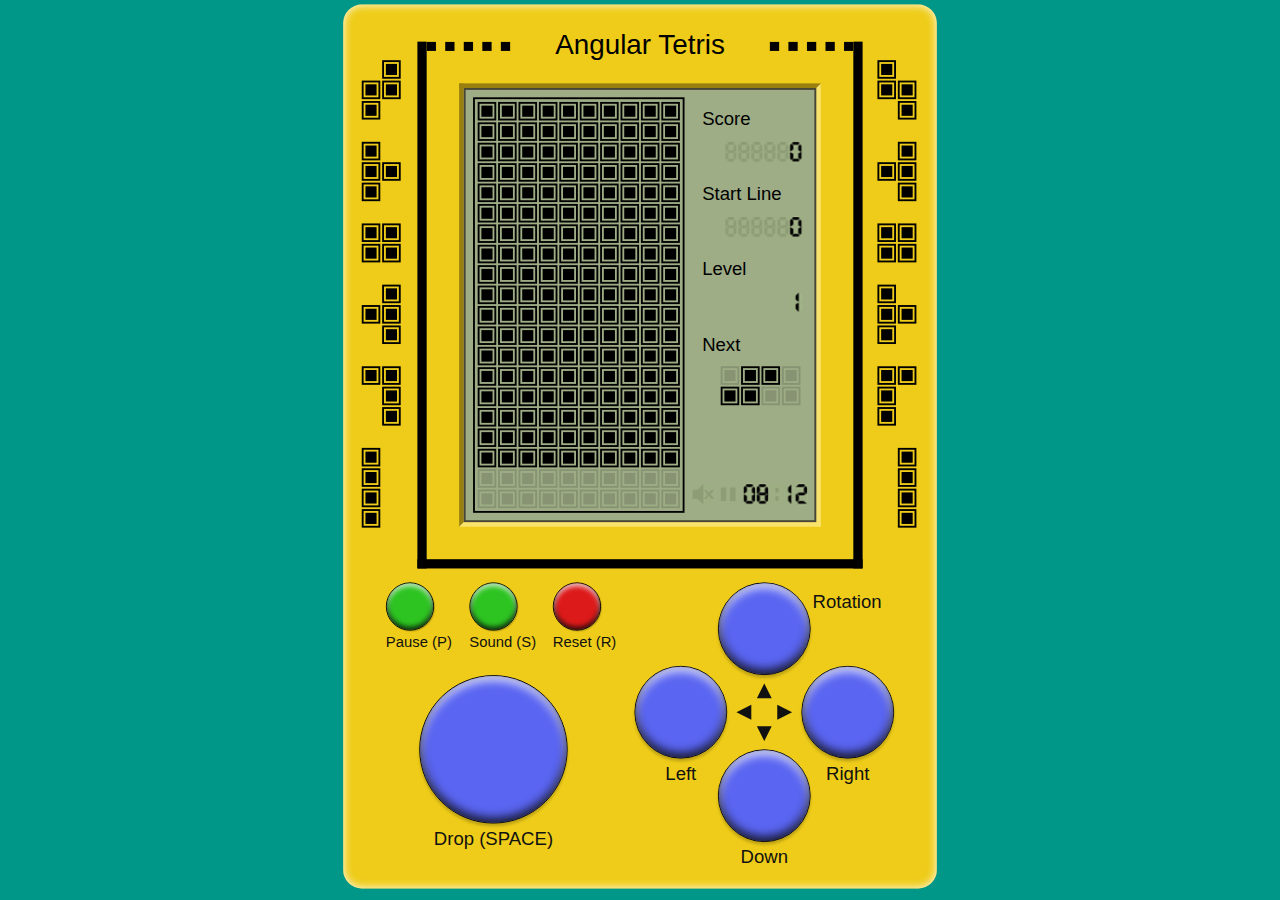
<file: index.html>
<!doctype html>
<html lang="en">
  <!--
  Project: Angular Tetris
  Author: Trung Vo (trungk18@gmail.com)
  Homepage: https://github.com/trungk18/angular-tetris
  -----
  Last Modified: Thursday, 23rd July 2020 8:22:33 am
  Modified By: Trung Vo (trungk18@gmail.com>)
  -----
  Copyright 2020 Trung Vo
  -->
  <head>
    <meta charset="utf-8">
    <title>Angular Tetris built with Akita - by trung18</title>
    <base href="angular-tetris">    <script>(function () { var w = parseInt(window.screen.width), s = w / 640, u = navigator.userAgent.toLowerCase(), m = '<meta name="viewport" content="width=640,'; if (/android (\d+\.\d+)/.test(u)) { if (parseFloat(RegExp.$1) > 2.3) m += 'minimum-scale=' + s + ',maximum-scale=' + s + ','; } else { m += 'user-scalable=no,'; } m += 'target-densitydpi=device-dpi">'; document.write(m); }());</script>
      <!-- Primary Meta Tags -->
    <meta name="title" content="Angular Tetris built with Angular and Akita - by trungk18">
    <meta name="description" content="A childhood memory Tetris game built with Angular 10 and Akita.">

    <!-- Open Graph / Facebook -->
    <meta property="og:type" content="website">
    <meta property="og:url" content="https://tetris.trungk18.com/">
    <meta property="og:title" content="Angular Tetris built with Angular and Akita - by trungk18">
    <meta property="og:description" content="A childhood memory Tetris game built with Angular 10 and Akita.">
    <meta property="og:image" content="assets/readme/tetris-social-cover.png">

    <!-- Twitter -->
    <meta property="twitter:card" content="summary_large_image">
    <meta property="twitter:url" content="https://tetris.trungk18.com/">
    <meta property="twitter:title" content="Angular Tetris built with Angular and Akita - by trungk18">
    <meta property="twitter:description" content="A childhood memory Tetris game built with Angular 10 and Akita.">
    <meta property="twitter:image" content="assets/readme/tetris-social-cover.png">

    <link rel="image_src" href="assets/favicon.png" type="image/png">
    <link rel="shortcut icon" href="assets/favicon.png" type="image/png">
    <link rel="icon" href="assets/favicon.png" type="image/png">
  <link rel="stylesheet" href="styles.7d3a587893a6a436d860.css"></head>

  <body>
    <app-root></app-root>
    <script src="/assets/js/AudioContextMonkeyPatch.js"></script>
    <!-- Global site tag (gtag.js) - Google Analytics -->
    <script async src="https://www.googletagmanager.com/gtag/js?id=UA-80363801-6"></script>
    <script>
      window.dataLayer = window.dataLayer || [];
      function gtag(){dataLayer.push(arguments);}
      gtag('js', new Date());

      gtag('config', 'UA-80363801-6');
    </script>
  <script src="runtime-es2015.409e6590615fb48d139f.js" type="module"></script><script src="runtime-es5.409e6590615fb48d139f.js" nomodule defer></script><script src="polyfills-es5.341d48ffc88eaeae911d.js" nomodule defer></script><script src="polyfills-es2015.95bb65e853d2781ac3bd.js" type="module"></script><script src="main-es2015.8670044e889fece0a4fd.js" type="module"></script><script src="main-es5.8670044e889fece0a4fd.js" nomodule defer></script></body>

</html>
</file>
<file: styles.7d3a587893a6a436d860.css>
*{box-sizing:border-box}*,body{margin:0;padding:0}body{background:#009688;font:20px/1 Helvetica Neue,Helvetica,Arial,sans-serif;overflow:hidden;cursor:default;text-rendering:optimizeLegibility;-webkit-font-smoothing:antialiased;-moz-osx-font-smoothing:grayscale;direction:ltr;text-align:left}.state{width:108px;position:absolute;top:0;right:15px}.state p{line-height:47px;height:57px;padding:10px 0 0;white-space:nowrap;clear:both}.state .last-row{position:absolute;width:114px;top:426px;left:0}.number{height:24px;font-size:14px;float:right}.number span.num{float:left;width:14px;height:24px}.number .num-0{background-position:-75px -25px}.number .num-1{background-position:-89px -25px}.number .num-2{background-position:-103px -25px}.number .num-3{background-position:-117px -25px}.number .num-4{background-position:-131px -25px}.number .num-5{background-position:-145px -25px}.number .num-6{background-position:-159px -25px}.number .num-7{background-position:-173px -25px}.number .num-8{background-position:-187px -25px}.number .num-9{background-position:-201px -25px}.number .num-n{background-position:-215px -25px}.number .num-colon-faded{background-position:-243px -25px}.number .num-colon-solid{background-position:-229px -25px}.r{float:right}.l{float:left}.clear{clear:both}.ml-10{margin-left:10px}.mr-10{margin-right:10px}.w-40{width:40px}.bg{background:url(/assets/img/bg.png) no-repeat;overflow:hidden}t-button,t-keyboard{touch-action:pan-x pan-y pinch-zoom}
</file>
